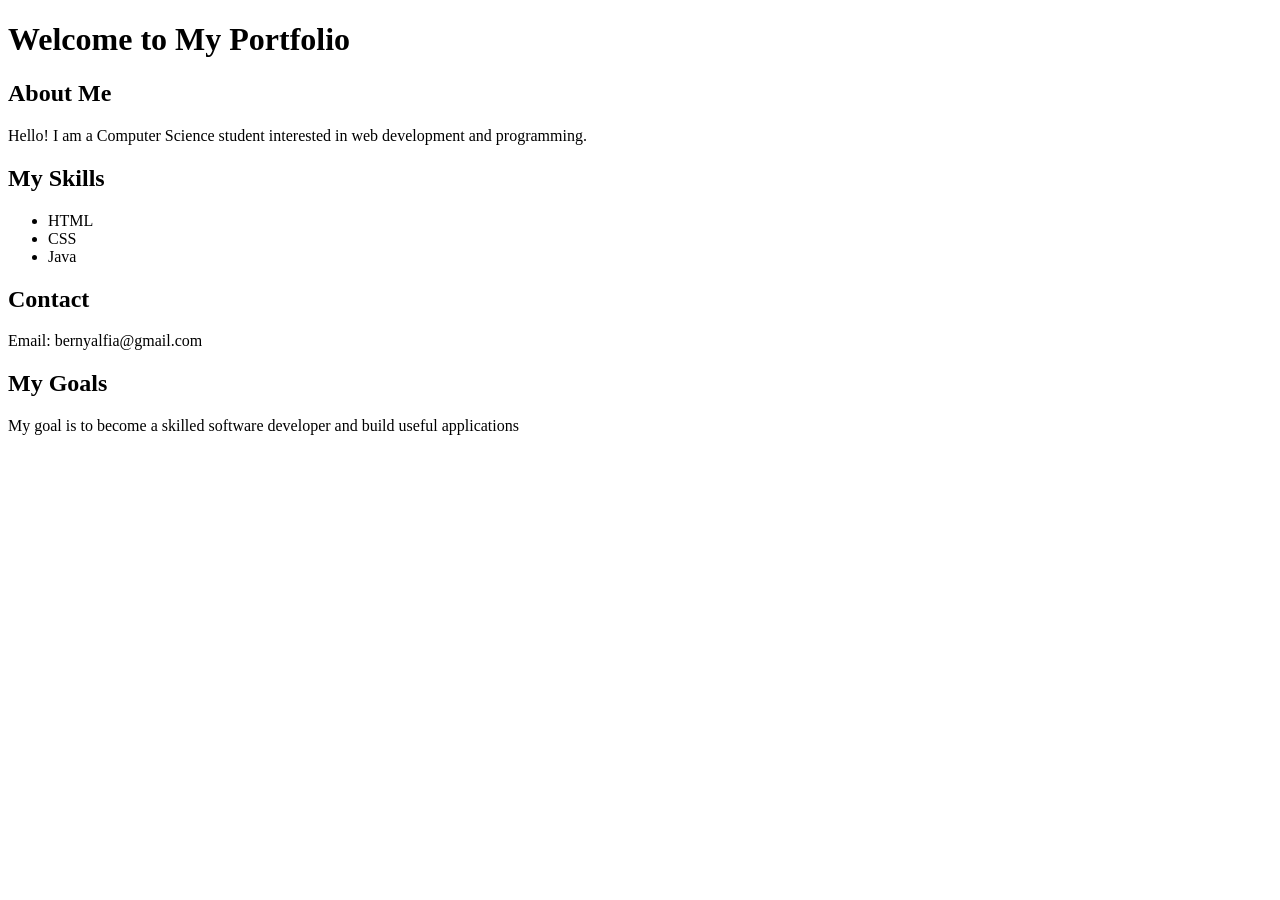
<file: index.html>
<!DOCTYPE html>
<html>
<head>
    <title>My Portfolio</title>
</head>
<body>

    <h1>Welcome to My Portfolio</h1>

    <h2>About Me</h2>
    <p>Hello! I am a Computer Science student interested in
       web development and programming.</p>

    <h2>My Skills</h2>
    <ul>
        <li>HTML</li>
        <li>CSS</li>
        <li>Java</li>
    </ul>

    <h2>Contact</h2>
    <p>Email: bernyalfia@gmail.com</p>
    <h2>My Goals</h2>
<p>
    My goal is to become a skilled software developer
    and build useful applications
</p>

</body>
</html>
</file>
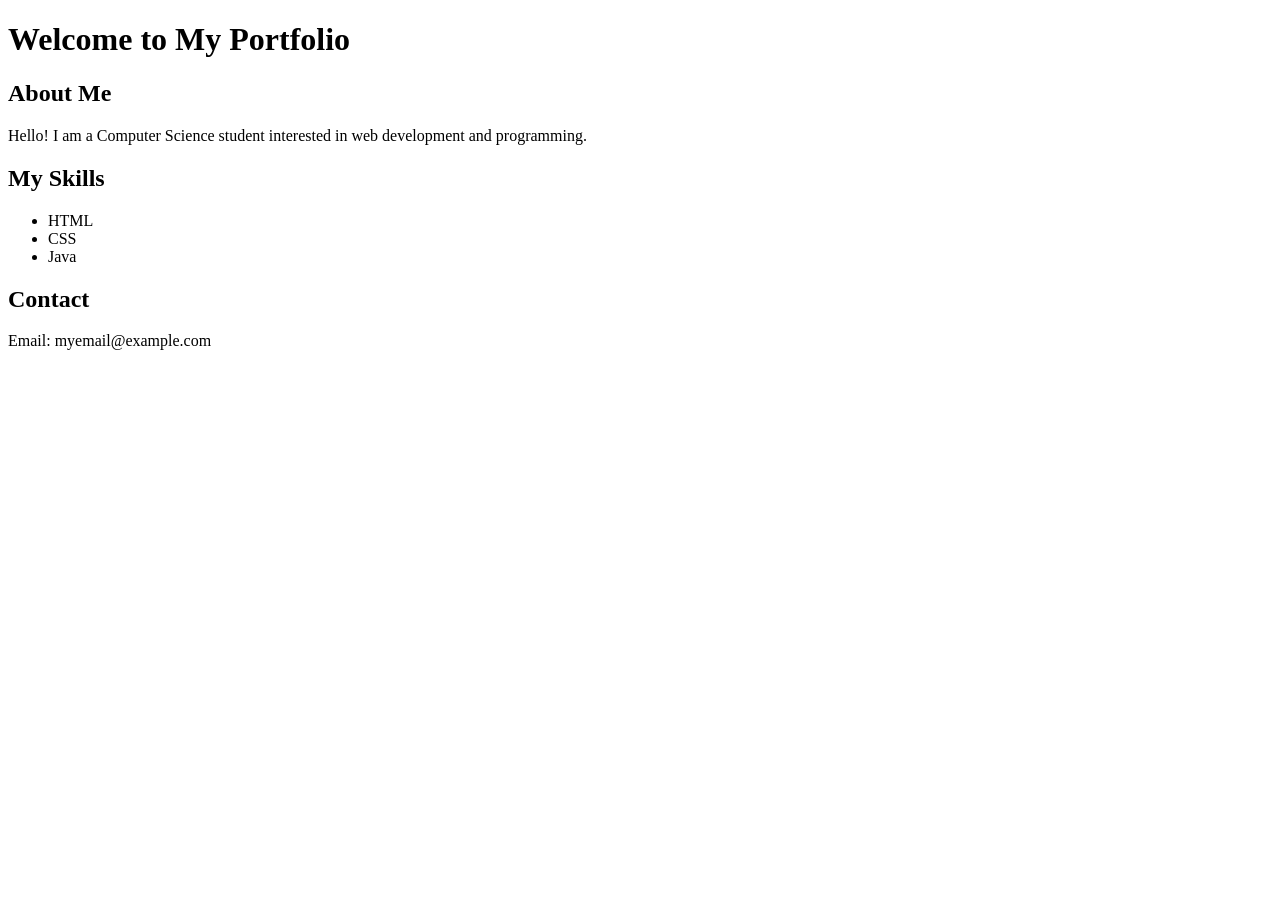
<file: program1/index.html>
<!DOCTYPE html>
<html>
<head>
    <title>My Portfolio</title>
</head>
<body>

    <h1>Welcome to My Portfolio</h1>

    <h2>About Me</h2>
    <p>Hello! I am a Computer Science student interested in
       web development and programming.</p>

    <h2>My Skills</h2>
    <ul>
        <li>HTML</li>
        <li>CSS</li>
        <li>Java</li>
    </ul>

    <h2>Contact</h2>
    <p>Email: myemail@example.com</p>

</body>
</html>
</file>
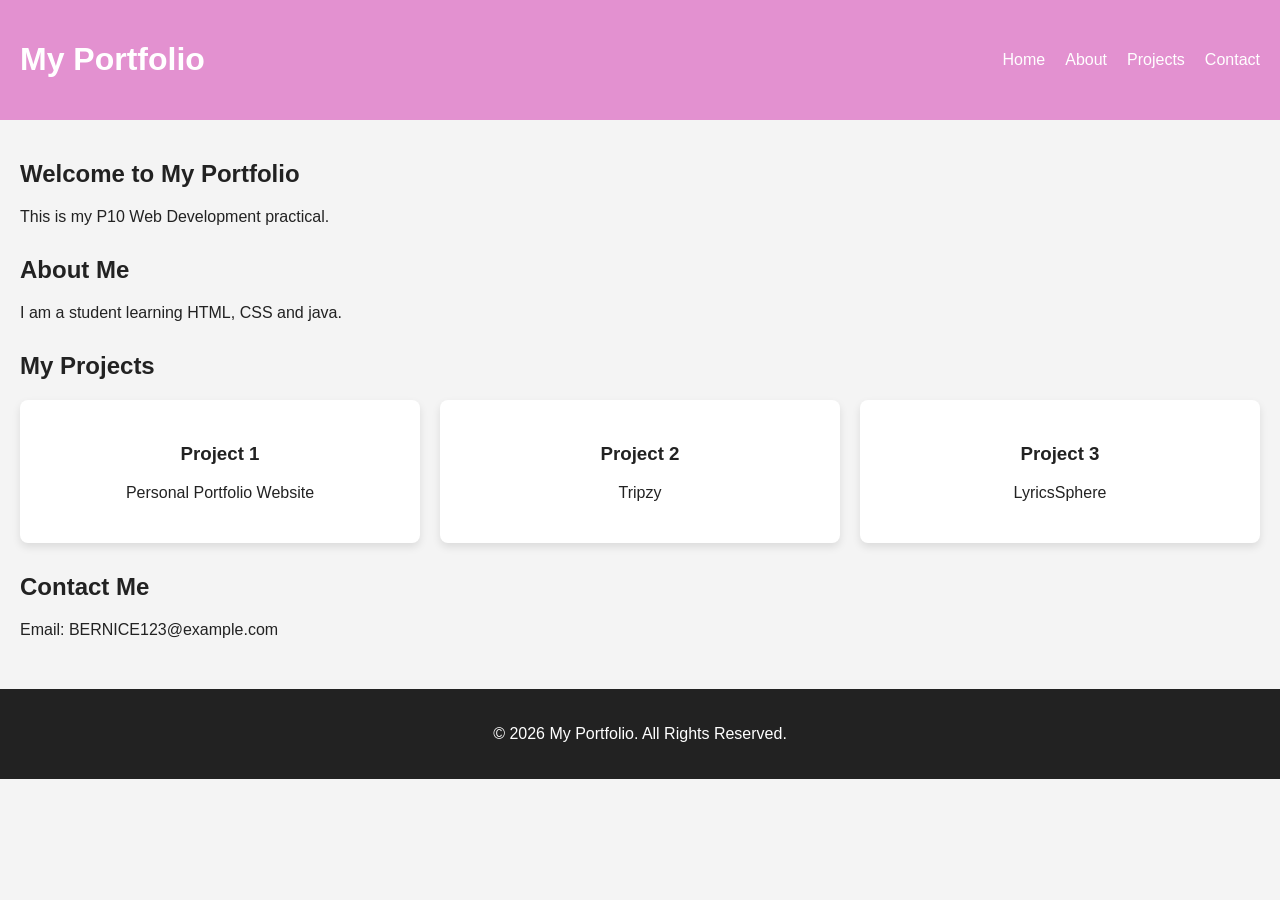
<file: p10.html>
<!DOCTYPE html>
<html lang="en">
<head>
    <meta charset="UTF-8">
    <meta name="viewport" content="width=device-width, initial-scale=1.0">
    <title>P10 - Advanced Flexbox Layout</title>
    <link rel="stylesheet" href="p10.css">
</head>
<body>
    <header class="header">
        <h1>My Portfolio</h1>

        <nav class="navbar">
            <a href="#home">Home</a>
            <a href="#about">About</a>
            <a href="#projects">Projects</a>
            <a href="#contact">Contact</a>
        </nav>
    </header>
    <main>
        <section id="home">
            <h2>Welcome to My Portfolio</h2>
            <p>This is my P10 Web Development practical.</p>
        </section>

        <section id="about">
            <h2>About Me</h2>
            <p>I am a student learning HTML, CSS and java.</p>
        </section>

        <section id="projects">
            <h2>My Projects</h2>

            <div class="projects-container">
                <div class="project-card">
                    <h3>Project 1</h3>
                    <p>Personal Portfolio Website</p>
                </div>

                <div class="project-card">
                    <h3>Project 2</h3>
                    <p>Tripzy</p>
                </div>

                <div class="project-card">
                    <h3>Project 3</h3>
                    <p>LyricsSphere</p>
                </div>
            </div>
        </section>

        <section id="contact">
            <h2>Contact Me</h2>
            <p>Email: BERNICE123@example.com</p>
        </section>
    </main>
    <footer class="footer">
        <p>&copy; 2026 My Portfolio. All Rights Reserved.</p>
    </footer>

</body>
</html>
</file>
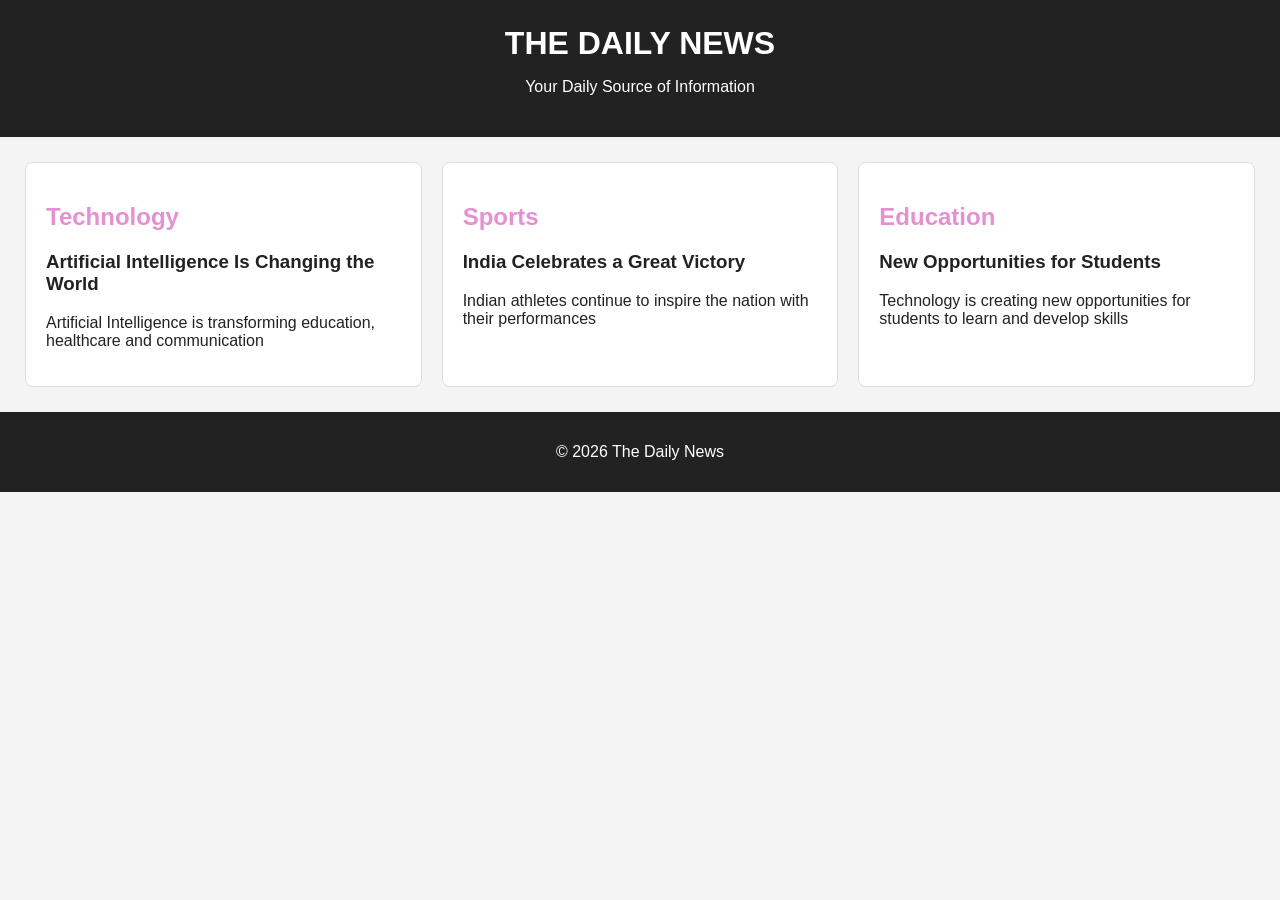
<file: p11.html>
<!DOCTYPE html>
<html lang="en">
<head>
    <meta charset="UTF-8">
    <meta name="viewport" content="width=device-width, initial-scale=1.0">
    <title>Daily News</title>
    <link rel="stylesheet" href="p11.css">
</head>
<body>

    <header>
        <h1>THE DAILY NEWS</h1>
        <p>Your Daily Source of Information</p>
    </header>

    <main class="newspaper">

        <section class="news">
            <h2>Technology</h2>
            <h3>Artificial Intelligence Is Changing the World</h3>
            <p>Artificial Intelligence is transforming education,
            healthcare and communication</p>
        </section>

        <section class="news">
            <h2>Sports</h2>
            <h3>India Celebrates a Great Victory</h3>
            <p>Indian athletes continue to inspire the nation
            with their performances</p>
        </section>

        <section class="news">
            <h2>Education</h2>
            <h3>New Opportunities for Students</h3>
            <p>Technology is creating new opportunities
            for students to learn and develop skills</p>
        </section>

    </main>

    <footer>
        <p>&copy; 2026 The Daily News</p>
    </footer>

</body>
</html>
</file>
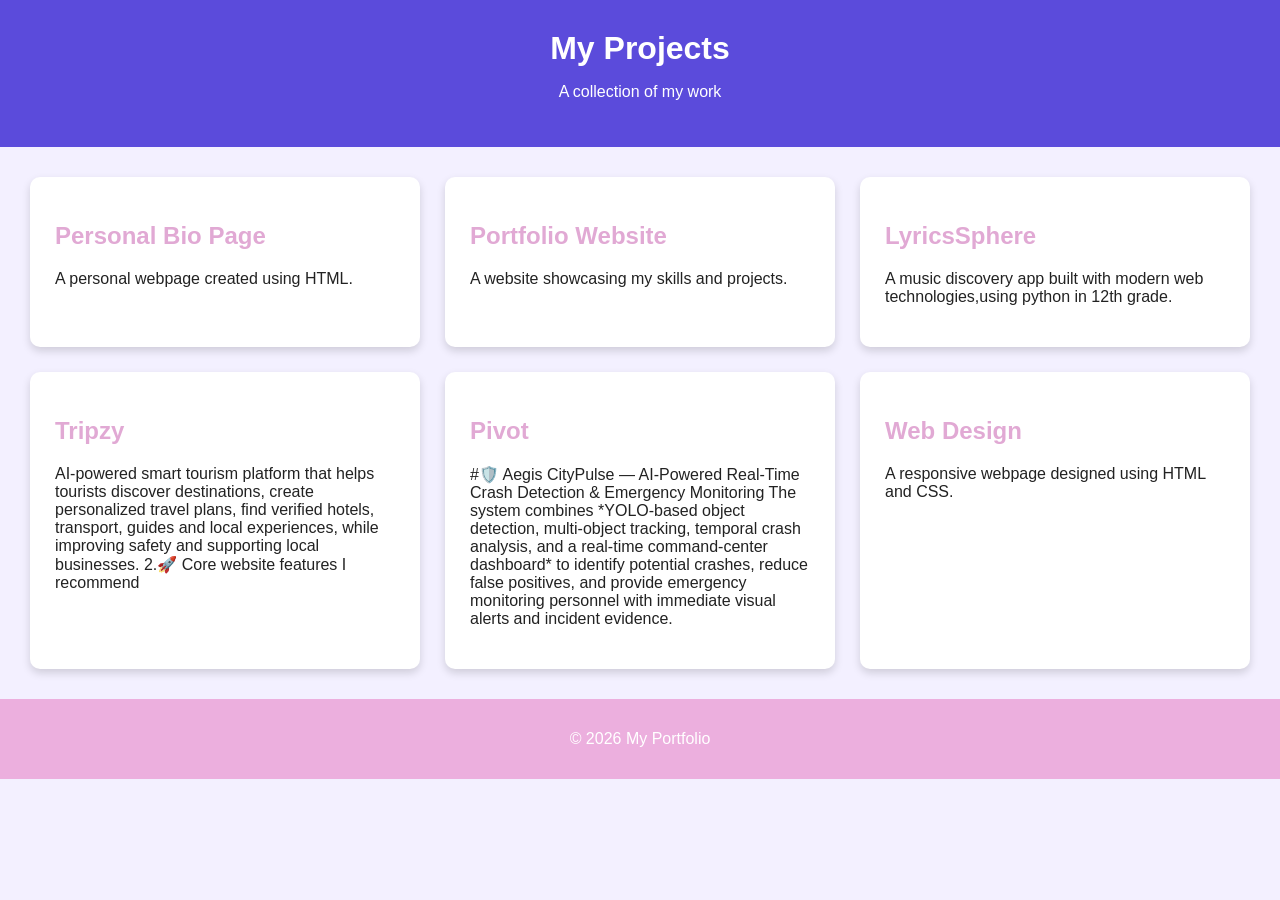
<file: p12.html>
<!DOCTYPE html>
<html lang="en">
<head>
    <meta charset="UTF-8">
    <meta name="viewport" content="width=device-width, initial-scale=1.0">
    <title>My Project Portfolio</title>
    <link rel="stylesheet" href="p12.css">
</head>
<body>

    <header>
        <h1>My Projects</h1>
        <p>A collection of my work</p>
    </header>

    <main>
        <section class="project-grid">

            <article class="project-card">
                <h2>Personal Bio Page</h2>
                <p>A personal webpage created using HTML.</p>
            </article>

            <article class="project-card">
                <h2>Portfolio Website</h2>
                <p>A website showcasing my skills and projects.</p>
            </article>

            <article class="project-card">
                <h2>LyricsSphere</h2>
                <p>A music discovery app built with modern web technologies,using python in 12th grade.</p>
            </article>

            <article class="project-card">
                <h2>Tripzy</h2>
                <p>AI-powered smart tourism platform that helps tourists discover destinations, create personalized travel plans, find verified hotels, transport, guides and local experiences, while improving safety and supporting local businesses. 2.🚀 Core website features I recommend</p>
            </article>

            <article class="project-card">
                <h2>Pivot</h2>
               <p>
                            #🛡️ Aegis CityPulse — AI-Powered Real-Time Crash Detection & Emergency Monitoring
                             The system combines *YOLO-based object detection, multi-object tracking, temporal crash analysis, and a real-time command-center dashboard* to identify potential crashes, reduce false positives, and provide emergency monitoring personnel with immediate visual alerts and incident evidence.
                        </p>
            </article>

            <article class="project-card">
                <h2>Web Design</h2>
                <p>A responsive webpage designed using HTML and CSS.</p>
            </article>

        </section>
    </main>

    <footer>
        <p>&copy; 2026 My Portfolio</p>
    </footer>

</body>
</html>
</file>
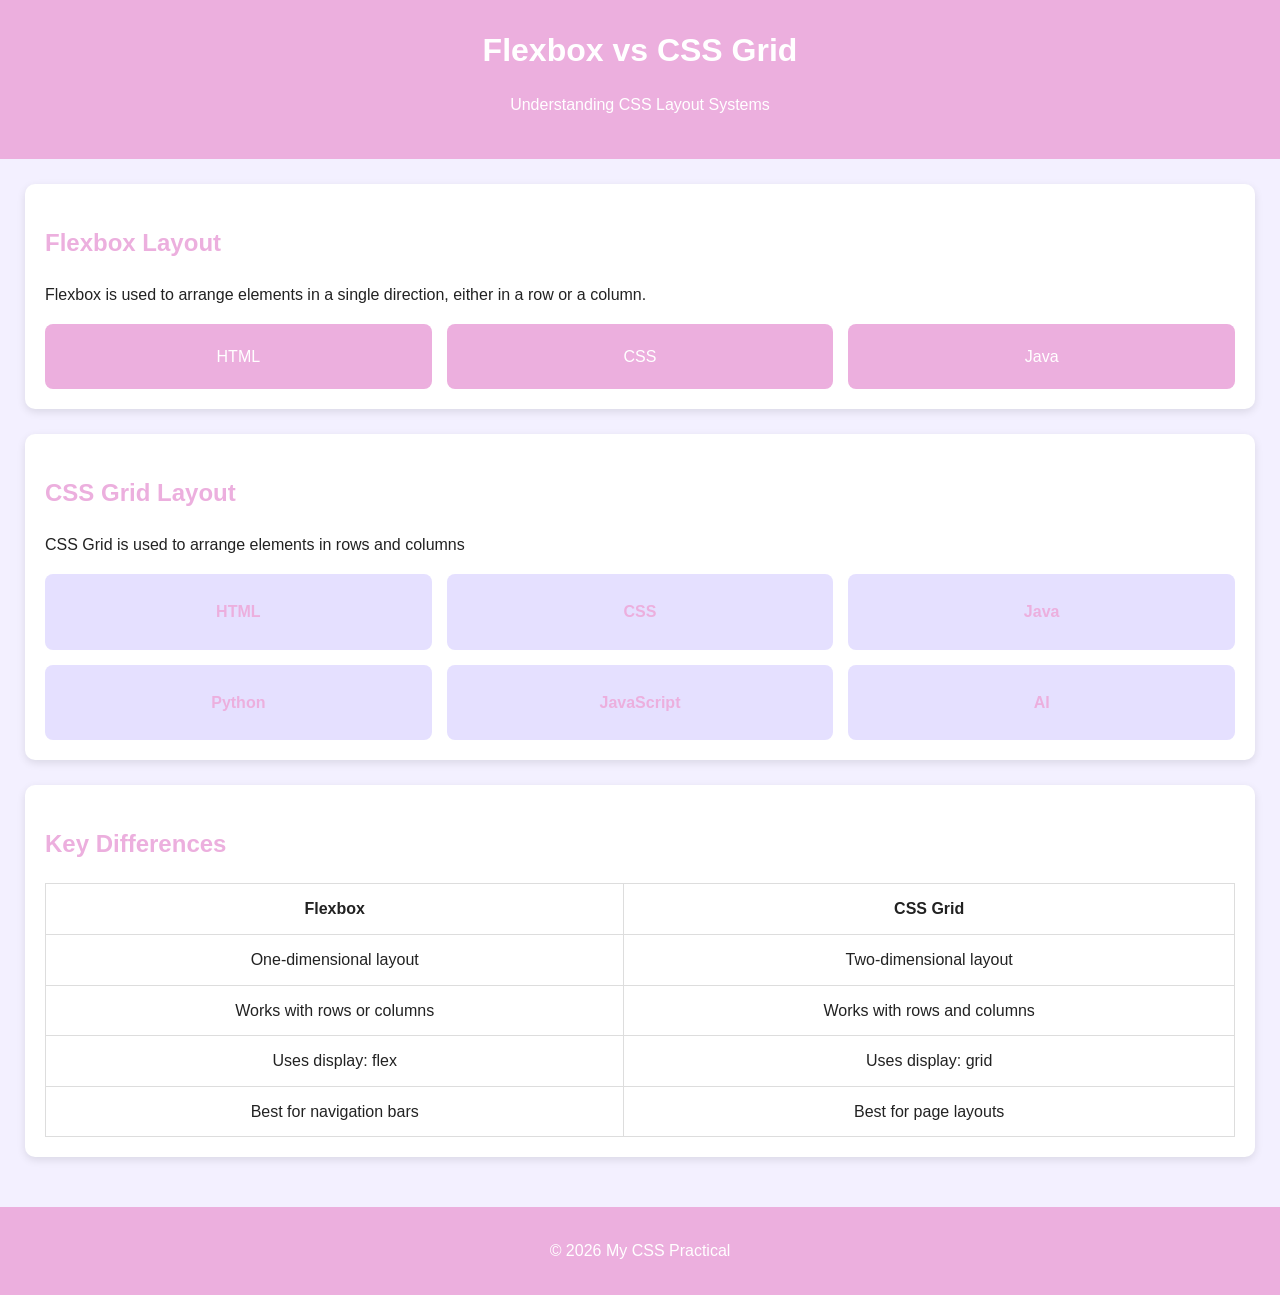
<file: p13.html>
<!DOCTYPE html>
<html lang="en">
<head>
    <meta charset="UTF-8">
    <meta name="viewport" content="width=device-width, initial-scale=1.0">
    <title>Flexbox vs CSS Grid</title>
    <link rel="stylesheet" href="p13.css">
</head>
<body>

    <header>
        <h1>Flexbox vs CSS Grid</h1>
        <p>Understanding CSS Layout Systems</p>
    </header>

    <main>

        <section>
            <h2>Flexbox Layout</h2>
            <p>Flexbox is used to arrange elements in a single direction,
            either in a row or a column.</p>

            <div class="flex-container">
                <div class="flex-item">HTML</div>
                <div class="flex-item">CSS</div>
                <div class="flex-item">Java</div>
            </div>
        </section>

        <section>
            <h2>CSS Grid Layout</h2>
            <p>CSS Grid is used to arrange elements in rows and columns</p>

            <div class="grid-container">
                <div class="grid-item">HTML</div>
                <div class="grid-item">CSS</div>
                <div class="grid-item">Java</div>
                <div class="grid-item">Python</div>
                <div class="grid-item">JavaScript</div>
                <div class="grid-item">AI</div>
            </div>
        </section>

        <section class="comparison">
            <h2>Key Differences</h2>

            <table>
                <tr>
                    <th>Flexbox</th>
                    <th>CSS Grid</th>
                </tr>
                <tr>
                    <td>One-dimensional layout</td>
                    <td>Two-dimensional layout</td>
                </tr>
                <tr>
                    <td>Works with rows or columns</td>
                    <td>Works with rows and columns</td>
                </tr>
                <tr>
                    <td>Uses display: flex</td>
                    <td>Uses display: grid</td>
                </tr>
                <tr>
                    <td>Best for navigation bars</td>
                    <td>Best for page layouts</td>
                </tr>
            </table>
        </section>

    </main>

    <footer>
        <p>&copy; 2026 My CSS Practical</p>
    </footer>

</body>
</html>
</file>
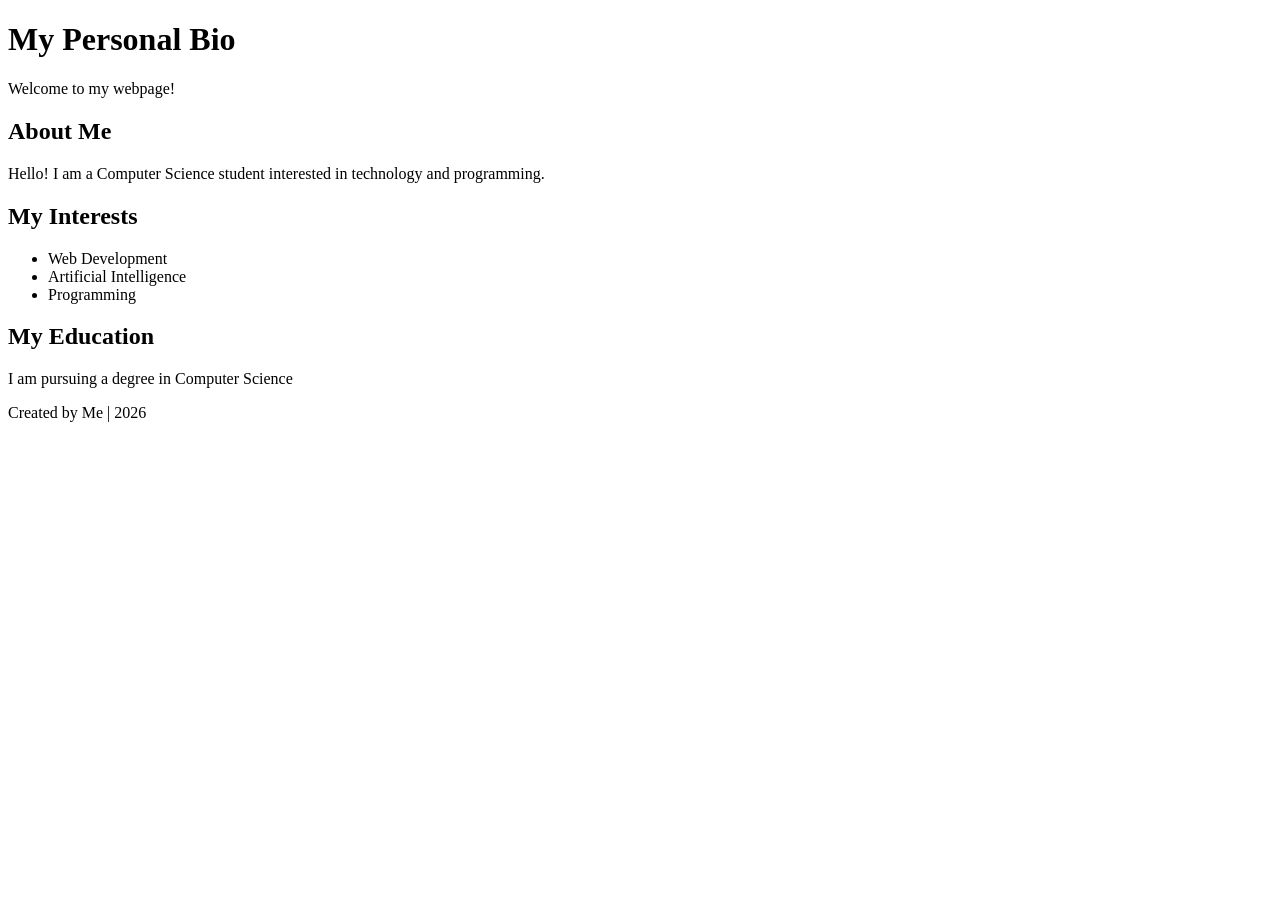
<file: p5.html>
<!DOCTYPE html>
<html lang="en">
<head>
    <meta charset="UTF-8">
    <meta name="viewport" content="width=device-width, initial-scale=1.0">
    <title>My Bio Page</title>
</head>
<body>

    <header>
        <h1>My Personal Bio</h1>
        <p>Welcome to my webpage!</p>
    </header>

    <main>
        <section>
            <h2>About Me</h2>
            <p>Hello! I am a Computer Science student
               interested in technology and programming.</p>
        </section>

        <section>
            <h2>My Interests</h2>
            <ul>
                <li>Web Development</li>
                <li>Artificial Intelligence</li>
                <li>Programming</li>
            </ul>
        </section>

        <section>
            <h2>My Education</h2>
            <p>I am pursuing a degree in Computer Science</p>
        </section>
    </main>

    <footer>
        <p>Created by Me | 2026</p>
    </footer>

</body>
</html>
</file>
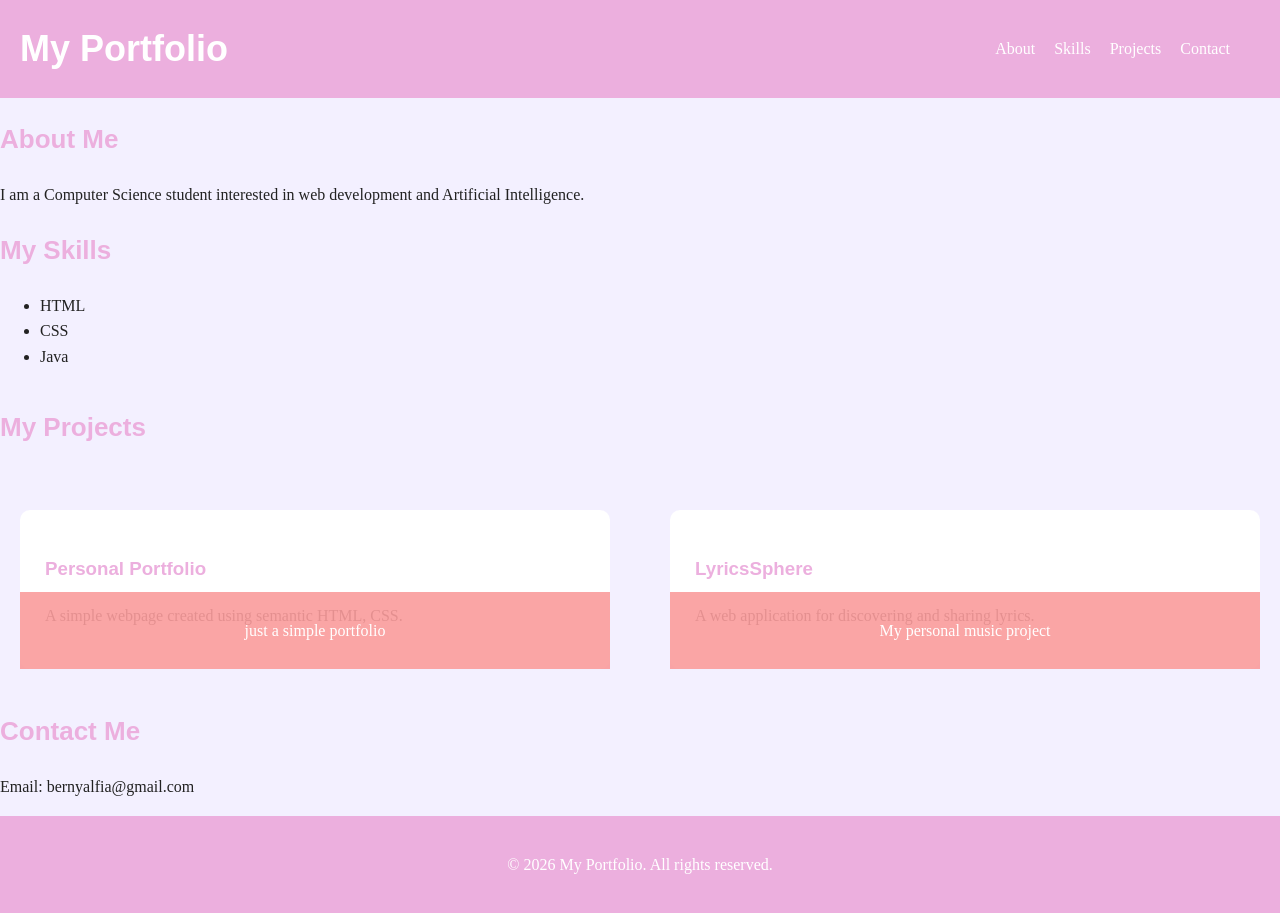
<file: p6.html>
<!DOCTYPE html>
<html lang="en">
<head>
    <meta charset="UTF-8">
    <meta name="viewport" content="width=device-width, initial-scale=1.0">
    <title>My Portfolio</title>
    <link rel="stylesheet" href="p7.css">
</head>
<body>

    <header>
        <h1>My Portfolio</h1>

        <nav class="navbar">
            <a href="#about">About</a>
            <a href="#skills">Skills</a>
            <a href="#projects">Projects</a>
            <a href="#contact">Contact</a>
        </nav>
    </header>

    <main>
        <section id="about">
            <h2>About Me</h2>
            <p>
                I am a Computer Science student interested in
                web development and Artificial Intelligence.
            </p>
        </section>

        <section id="skills">
            <h2>My Skills</h2>
            <ul>
                <li>HTML</li>
                <li>CSS</li>
                <li>Java</li>
            </ul>
        </section>

        <section id="projects">
            <h2>My Projects</h2>

            <article class="project-card">
                <h3>Personal Portfolio</h3>
                <p>A simple webpage created using semantic HTML, CSS.</p>

                <div class="overlay">
                    <p>just a simple portfolio</p>
                </div>
            </article>

            <article class="project-card">
                <h3>LyricsSphere</h3>
                <p>A web application for discovering and sharing lyrics.</p>

                <div class="overlay">
                    <p>My personal music project</p>
                </div>
            </article>

        </section>

        <section id="contact">
            <h2>Contact Me</h2>
            <p>Email: bernyalfia@gmail.com</p>
        </section>

    </main>

    <footer>
        <p>&copy; 2026 My Portfolio. All rights reserved.</p>
    </footer>

</body>
</html>
</file>
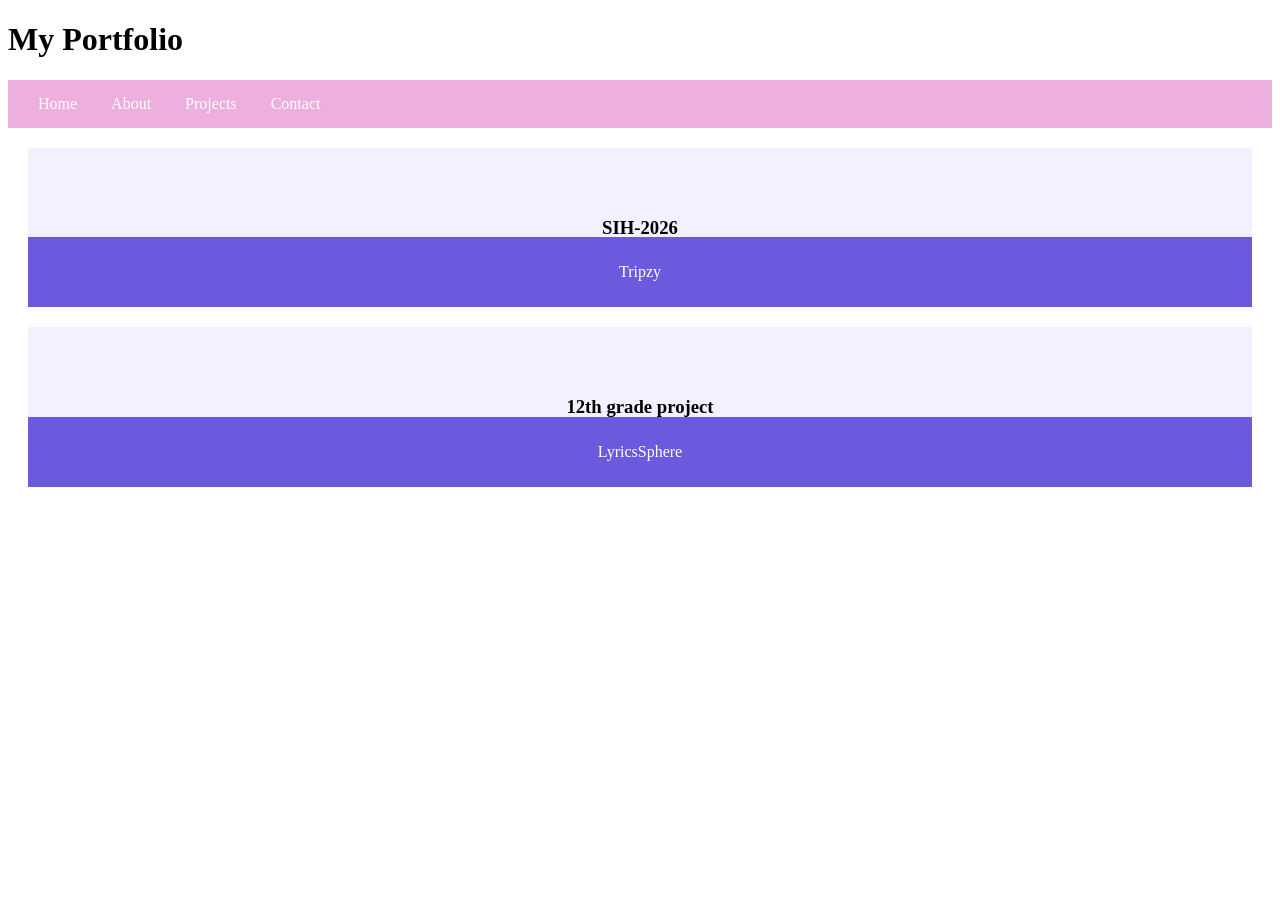
<file: p8.html>
<!DOCTYPE html>
<html lang="en">
<head>
    <meta charset="UTF-8">
    <meta name="viewport" content="width=device-width, initial-scale=1.0">
    <title>My Portfolio</title>
    <link rel="stylesheet" href="p8.css">
</head>
<body>

    <header>
        <h1>My Portfolio</h1>

        <nav class="navbar">
            <a href="#home">Home</a>
            <a href="#about">About</a>
            <a href="#projects">Projects</a>
            <a href="#contact">Contact</a>
</nav>

<section id="projects">
    <div class="project-card">
        <h3>SIH-2026</h3>
        <div class="overlay">
            <p>Tripzy</p>
        </div>
    </div>

    <div class="project-card">
        <h3>12th grade project</h3>
        <div class="overlay">
            <p>LyricsSphere</p>
        </div>
    </div>
</section>
</file>
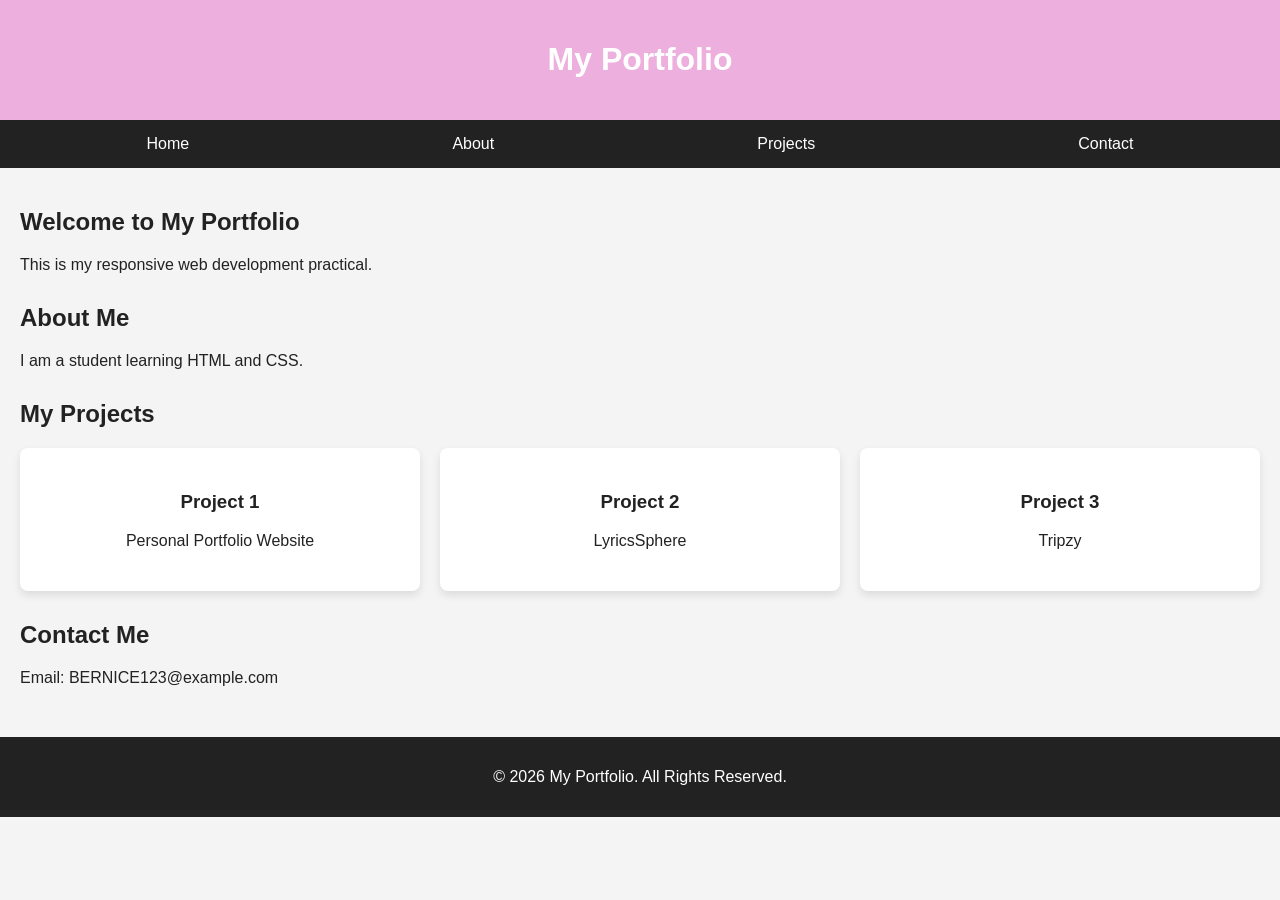
<file: p9.html>
<!DOCTYPE html>
<html lang="en">
<head>
    <meta charset="UTF-8">
    <meta name="viewport" content="width=device-width, initial-scale=1.0">
    <title>P9 - Responsive Flexbox Layout</title>
    <link rel="stylesheet" href="p9.css">
</head>
<body>

    <header>
        <h1>My Portfolio</h1>
    </header>

    <nav class="navbar">
        <a href="#home">Home</a>
        <a href="#about">About</a>
        <a href="#projects">Projects</a>
        <a href="#contact">Contact</a>
    </nav>

    <main>
        <section id="home">
            <h2>Welcome to My Portfolio</h2>
            <p>This is my responsive web development practical.</p>
        </section>

        <section id="about">
            <h2>About Me</h2>
            <p>I am a student learning HTML and CSS.</p>
        </section>

        <section id="projects">
            <h2>My Projects</h2>

            <div class="projects-container">
                <div class="project-card">
                    <h3>Project 1</h3>
                    <p>Personal Portfolio Website</p>
                </div>

                <div class="project-card">
                    <h3>Project 2</h3>
                    <p>LyricsSphere</p>
                </div>

                <div class="project-card">
                    <h3>Project 3</h3>
                    <p>Tripzy</p>
                </div>
            </div>
        </section>

        <section id="contact">
            <h2>Contact Me</h2>
            <p>Email: BERNICE123@example.com</p>
        </section>
    </main>

    <footer>
        <p>&copy; 2026 My Portfolio. All Rights Reserved.</p>
    </footer>

</body>
</html>
</file>
<file: p10.css>
* {
    box-sizing: border-box;
}

body {
    margin: 0;
    font-family: Arial, sans-serif;
    background-color: #f4f4f4;
    color: #222;
}
.header {
    display: flex;
    justify-content: space-between;
    align-items: center;
    flex-wrap: wrap;
    background-color: #e391d0;
    color: white;
    padding: 20px;
}
.navbar {
    display: flex;
    gap: 20px;
}

.navbar a {
    color: white;
    text-decoration: none;
    font-size: 16px;
}
main {
    padding: 20px;
    min-height: 400px;
}

section {
    margin-bottom: 30px;
}
.projects-container {
    display: flex;
    flex-wrap: wrap;
    gap: 20px;
}

.project-card {
    flex: 1 1 250px;
    background-color: white;
    padding: 25px;
    text-align: center;
    border-radius: 8px;
    box-shadow: 0 4px 8px rgba(0, 0, 0, 0.1);
}
.footer {
    display: flex;
    justify-content: center;
    align-items: center;
    text-align: center;
    background-color: #222;
    color: white;
    padding: 20px;
}
</file>
<file: p11.css>
* {
    box-sizing: border-box;
}

body {
    margin: 0;
    font-family: Arial, sans-serif;
    background-color: #f4f4f4;
    color: #222;
}

header {
    background-color: #222;
    color: white;
    text-align: center;
    padding: 25px;
}

header h1 {
    margin: 0;
}

.newspaper {
    display: grid;
    grid-template-columns: repeat(3, 1fr);
    gap: 20px;
    padding: 25px;
}

.news {
    background-color: white;
    padding: 20px;
    border: 1px solid #ddd;
    border-radius: 8px;
}

.news h2 {
    color: #e391d0;
}

footer {
    background-color: #222;
    color: white;
    text-align: center;
    padding: 15px;}
</file>
<file: p12.css>
* {
    box-sizing: border-box;
}

body {
    margin: 0;
    font-family: Arial, sans-serif;
    background-color: #f3f0ff;
    color: #222;
}

header {
    background-color: #5b4bdb;
    color: white;
    text-align: center;
    padding: 30px;
}

header h1 {
    margin: 0;
}

.project-grid {
    display: grid;
    grid-template-columns: repeat(3, 1fr);
    gap: 25px;
    padding: 30px;
}

.project-card {
    background-color: white;
    padding: 25px;
    border-radius: 10px;
    box-shadow: 0 4px 8px rgba(0, 0, 0, 0.15);
    transition: transform 0.3s;
}

.project-card h2 {
    color: #e1a9d4;
}

.project-card:hover {
    transform: translateY(-5px);
}

footer {
    background-color: #ecafde;
    color: white;
    text-align: center;
    padding: 15px;}
</file>
<file: p13.css>
* {
    box-sizing: border-box;
}

body {
    margin: 0;
    font-family: Arial, sans-serif;
    background-color: #f3f0ff;
    color: #222;
    line-height: 1.6;
}

header {
    background-color:#ecafde;
    color: white;
    text-align: center;
    padding: 25px;
}

header h1 {
    margin: 0;
}

main {
    padding: 25px;
}

section {
    background-color: white;
    padding: 20px;
    margin-bottom: 25px;
    border-radius: 10px;
    box-shadow: 0 3px 8px rgba(0, 0, 0, 0.1);
}

h2 {
    color: #ecafde;
}

.flex-container {
    display: flex;
    justify-content: space-around;
    align-items: center;
    gap: 15px;
    flex-wrap: wrap;
}

.flex-item {
    background-color:#ecafde;
    color: white;
    padding: 20px;
    text-align: center;
    flex: 1;
    border-radius: 8px;
}
.grid-container {
    display: grid;
    grid-template-columns: repeat(3, 1fr);
    gap: 15px;
}

.grid-item {
    background-color: #e5e0ff;
    color: #ecafde;
    padding: 25px;
    text-align: center;
    border-radius: 8px;
    font-weight: bold;
}
table {
    width: 100%;
    border-collapse: collapse;
}

th, td {
    border: 1px solid #ddd;
    padding: 12px;
    text-align: center;
}
footer {
    background-color: #ecafde;
    color: white;
    text-align: center;
    padding: 15px;
}
</file>
<file: p7.css>
:root {
    --primary-color: #ecafde;
    --secondary-color: #f3f0ff;
    --text-color: #222222;
    --heading-font: Arial, sans-serif;
    --body-font: Georgia, serif;
}

body {
    font-family: var(--body-font);
    color: var(--text-color);
    background-color: var(--secondary-color);
    margin: 0;
    line-height: 1.6;
}

h1, h2, h3 {
    font-family: var(--heading-font);
    color: var(--primary-color);
}

h1 {
    font-size: 36px;
}

h2 {
    font-size: 26px;
}

p {
    font-size: 16px;
}

header, footer {
    background-color: var(--primary-color);
    color: white;
    padding: 20px;
}

header h1 {
    color: white;
}
.navbar {
    position: sticky;
    top: 0;
    background-color: var(--primary-color);
    padding: 15px;
    z-index: 100;
}

.navbar a {
    color: white;
    text-decoration: none;
    margin-right: 15px;
}
.project-card {
    position: relative;
    background-color: white;
    padding: 25px;
    margin: 20px;
    border-radius: 10px;
}
.overlay {
    position: absolute;
    bottom: 0;
    left: 0;
    width: 100%;
    background-color: rgba(250, 156, 156, 0.9);
    color: white;
    text-align: center;
    padding: 10px 0;
}

#projects {
    display: flex;
    flex-wrap: wrap;
    gap: 20px;
}

#projects h2 {
    width: 100%;
}

.project-card {
    flex: 1 1 300px;
    box-sizing: border-box;
}
header {
    display: flex;
    justify-content: space-between;
    align-items: center;
    flex-wrap: wrap;
}

header h1 {
    margin: 0;
}

footer {
    display: flex;
    justify-content: center;
    align-items: center;
    text-align: center;
}
</file>
<file: p8.css>
.navbar {
    position: sticky;
    top: 0;
    background-color: #ecafde;
    padding: 15px;
    z-index: 1000;
}

.navbar a {
    color: white;
    text-decoration: none;
    margin: 15px;
}

.project-card {
    position: relative;
    padding: 50px;
    margin: 20px;
    background-color: #f3f0ff;
    text-align: center;
}

.overlay {
    position: absolute;
    bottom: 0;
    left: 0;
    width: 100%;
    background-color: rgba(91,75,219,0.9);
    color: white;
    padding: 10px 0;
}
</file>
<file: p9.css>
* {
    box-sizing: border-box;
}

body {
    margin: 0;
    font-family: Arial, sans-serif;
    background-color: #f4f4f4;
    color: #222;
}
header {
    background-color: #ecafde;
    color: white;
    text-align: center;
    padding: 20px;
}
.navbar {
    display: flex;
    justify-content: space-around;
    background-color: #222;
    padding: 15px;
}

.navbar a {
    color: white;
    text-decoration: none;
    font-size: 16px;
}
main {
    padding: 20px;
}

section {
    margin-bottom: 30px;
}
.projects-container {
    display: flex;
    flex-wrap: wrap;
    gap: 20px;
}

.project-card {
    flex: 1 1 300px;
    background-color: white;
    padding: 25px;
    text-align: center;
    border-radius: 8px;
    box-shadow: 0 4px 8px rgba(0, 0, 0, 0.1);
}
footer {
    background-color: #222;
    color: white;
    text-align: center;
    padding: 15px;
}
</file>
